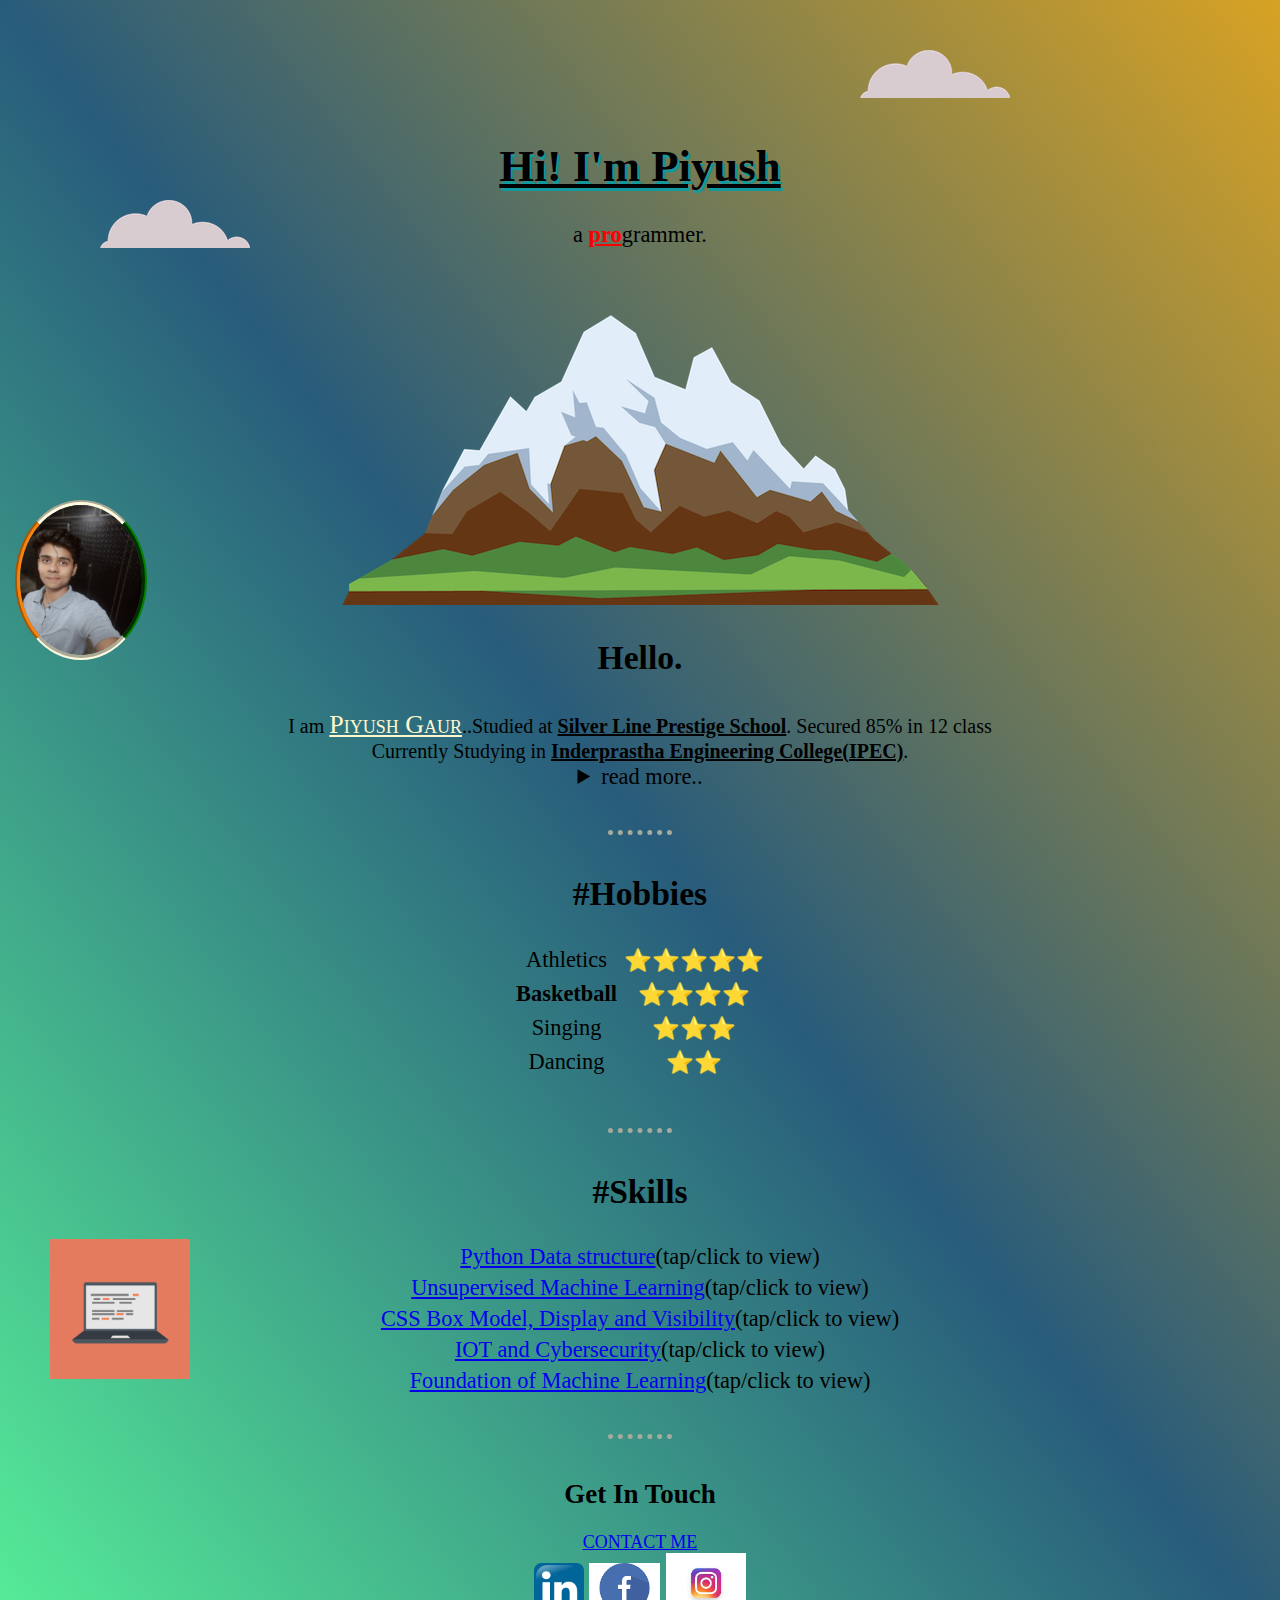
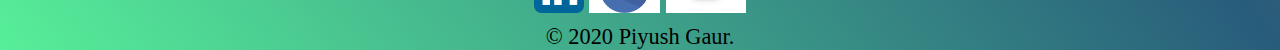
<file: index.html>
<!DOCTYPE html>
<html lang="en" dir="ltr">

<head>
  <meta charset="utf-8">
  <title>Piyush Gaur</title>
  <link rel="stylesheet" href="css/styles.css">
  <link rel="icon" href="images/favicon(1).ico">
</head>

<body>
  <div class="top">
    <img class="clod1" src="images/cloud.png" alt="cloud-image">
    <h1>Hi! I'm Piyush</h1>
    <p>a <span class="pro">pro</span>grammer.</p>
    <img class="clod2" src="images/cloud.png" alt="cloud-image">
    <img src="images/mountain.png" alt="mountain-image">
  </div>
  <div class="middle-container">
    <div class="profile">
      <img id="mypicc" src="images/mypic.jpg" alt="mypic">
      <h2>Hello.</h2>
      <p id="para">I am <span id="intro">Piyush Gaur</span>..Studied at <u><b>Silver Line Prestige School</b></u>. Secured 85% in 12 class<br> Currently Studying in <u><b>Inderprastha Engineering College(IPEC)</b></u>.
      <details>
        <!--use open attribute in detail tag if you want deafault setting to always open details-->
        <summary>read more..<br></summary>I am a very adventurous person too and like to take the risk.I like to do a creative thing besides doing old stuff again and again.<br>Learning new things is one thing which I always enjoy. I always update
        myself with the news
      </details>
      </p>
    </div>
    <hr>
    <h2>#Hobbies</h2>
    <div style="display:inline-block;width:35%;height:0;padding-bottom:20%;position:absolute;right:5px;text-align:left;"><iframe src="https://giphy.com/embed/3o6Zt4SlNHjviHxr3O" style="position:absolute;display:inline-block;width:100%;height:250px;right:10px;" frameBorder="0" class="giphy-embed" allowFullScreen></iframe></div><p><a href="https://giphy.com/gifs/nba-3o6Zt4SlNHjviHxr3O"></a></p>
    <table cellspacing="5px" align="center" style="display:inline-block">
      <tr>
        <td>Athletics</td>
        <td>⭐⭐⭐⭐⭐</td></tr>
        <tr>
        <td><strong>Basketball</strong>
        </td>
        <td>⭐⭐⭐⭐</td></tr>
      <tr>
        <td>Singing </td>
        <td>⭐⭐⭐</td></tr>
        <tr>
        <td>Dancing </td>
        <td>⭐⭐</td>
      </tr>

    </table>
    <hr>
    <h2>#Skills</h2>
    <img id="final" src="images/computer.png" alt="skill">
    <div style="display:inline-block;">
      <p><a href="https://www.coursera.org/account/accomplishments/verify/595CXE7NLGB6" target="_blank">Python Data structure</a>(tap/click to view)</p>
      <p><a href="https://www.coursera.org/account/accomplishments/verify/HHVM2ZLSPQDS" target="_blank">Unsupervised Machine Learning</a>(tap/click to view)</p>
      <p><a href="https://www.coursera.org/account/accomplishments/verify/NGG4V3K59GE9" target="_blank">CSS Box Model, Display and Visibility</a>(tap/click to view)</p>
      <p><a href="https://www.coursera.org/account/accomplishments/verify/JVXUGXXPLTH9" target="_blank">IOT and Cybersecurity</a>(tap/click to view)</p>
      <p><a href="https://www.coursera.org/account/accomplishments/verify/G28MQC49LMNV" target="_blank">Foundation of Machine Learning</a>(tap/click to view)</p>
    </div>
    <hr>
    <div class="contact-me" style="font-size:18px">
      <h2>Get In Touch</h2>
      <a class="btn" href="mailto:gaurpiyush001@email.com">CONTACT ME</a>
    </div>
  </div>


  <div class="bottom-container">
    <a class="footer-link" href="https://www.linkedin.com/in/piyush-gaur-0749051b0/"><img src="images/LinkedIn.png" height="50px"></a>
    <a class="footer-link" href="https://www.facebook.com/"><img src="images/Fb.png" height="50px"></a>
    <a class="footer-link" href="https://www.instagram.com/?hl=en"><img src="images/Insta.jpg" height="60px"></a>
    <p>© 2020 Piyush Gaur.</p>
  </div>

</body>

</html>
</file>
<file: css/styles.css>
body{
  margin: 0;
  text-align: center;
  background-image: linear-gradient(to bottom left,#d7a224,  #285c7b, #12e86fb5);
	background-image: -moz-linear-gradient(to bottom left,#d7a224,  #285c7b, #12e86fb5);
	background-image: radial-gradient(#d7a224, #d7a224, #285c7b,);
  font-size: 140%;
}
h1{
  font-family: serif;
  margin-top: 0;
  /* color:#214252; */
  text-shadow: 2px 3px #11999e;
  /* text-shadow: 2px 3px red; */
  padding-top: 140px;
  text-decoration: underline;
  /* width: 100px; */
  /* margin: 0 auto 0 auto; */
}
hr {
  /* background-color: white; */
  /* height: 0px; */
  margin: 40px auto 40px auto;
  width: 5%;
  border-style: dotted none none;
  border-width: 5px;
  border-color: #a6aa9c;
  /* margin: 5px 0 5px 0; */
  /* margin: 18px; */
  /* border-style: dashed; */
  /* border-style:double; */
  /* border-style:outset; */
}
p{
  margin-top: 5px;
  margin-bottom: 0;
}
/*************class selectors************/
/* .bottom-container{

} */
.clod1{
  position: absolute;
  top: 50px;
  right: 270px;
}
.clod2{
  /* display: inline-block; */
  position: absolute;
  top : 200px;
  left: 100px;
}
/* .gifs{
  display:inline-block;
  width:20%;
  height:0;
  padding-bottom:57%;
  position: absolute;
  right: 10px;
} */
.last{
  background-color: blue;
  height: 200px;
  width: 200px;
}
.middle-container{
  /* background-color: red; */
  /* background-image: -webkit-radial-gradient( #d7a224,  #285c7b, #12e86fb5, black, pink, purple, violet, green);
	background-image: -moz-linear-gradient(to bottom left,#d7a224,  #285c7b, #12e86fb5);
	background-image: radial-gradient(#d7a224, #d7a224, #285c7b,); */
  /* height: 200px; */
  /* width: 200px; */
}
.pro{
  text-decoration: underline;
  font-weight: bold;
  color: red;
}
.top{
  /* background-color: lightblue; */
  align-items:center;
  /* background-image: -webkit-radial-gradient( #d7a224,  #285c7b, #12e86fb5, black, pink, purple, violet, green); */
  /* height: 200px; */
  /* width: 200px; */
}
/*******Id***************************/
#mypicc{
  border-radius: 100%;
  height: 150px;
  border-width: 5px;
  border-style: groove;
  border-color: black;
  border-color: #fffbe0 green  #fffbe0 #f6830f;
  position: absolute;
  left: 15px;
  top: 500px;
}
#intro{
  font-variant: small-caps;
  font-size: 130%;
  text-decoration: underline;
  color:#fff8cd;
}
#para{
  display: inline-block;
  font-size: 20px;
}
#final{
  position: absolute;
  left: 50px;
  height: 140px;
}
</file>
